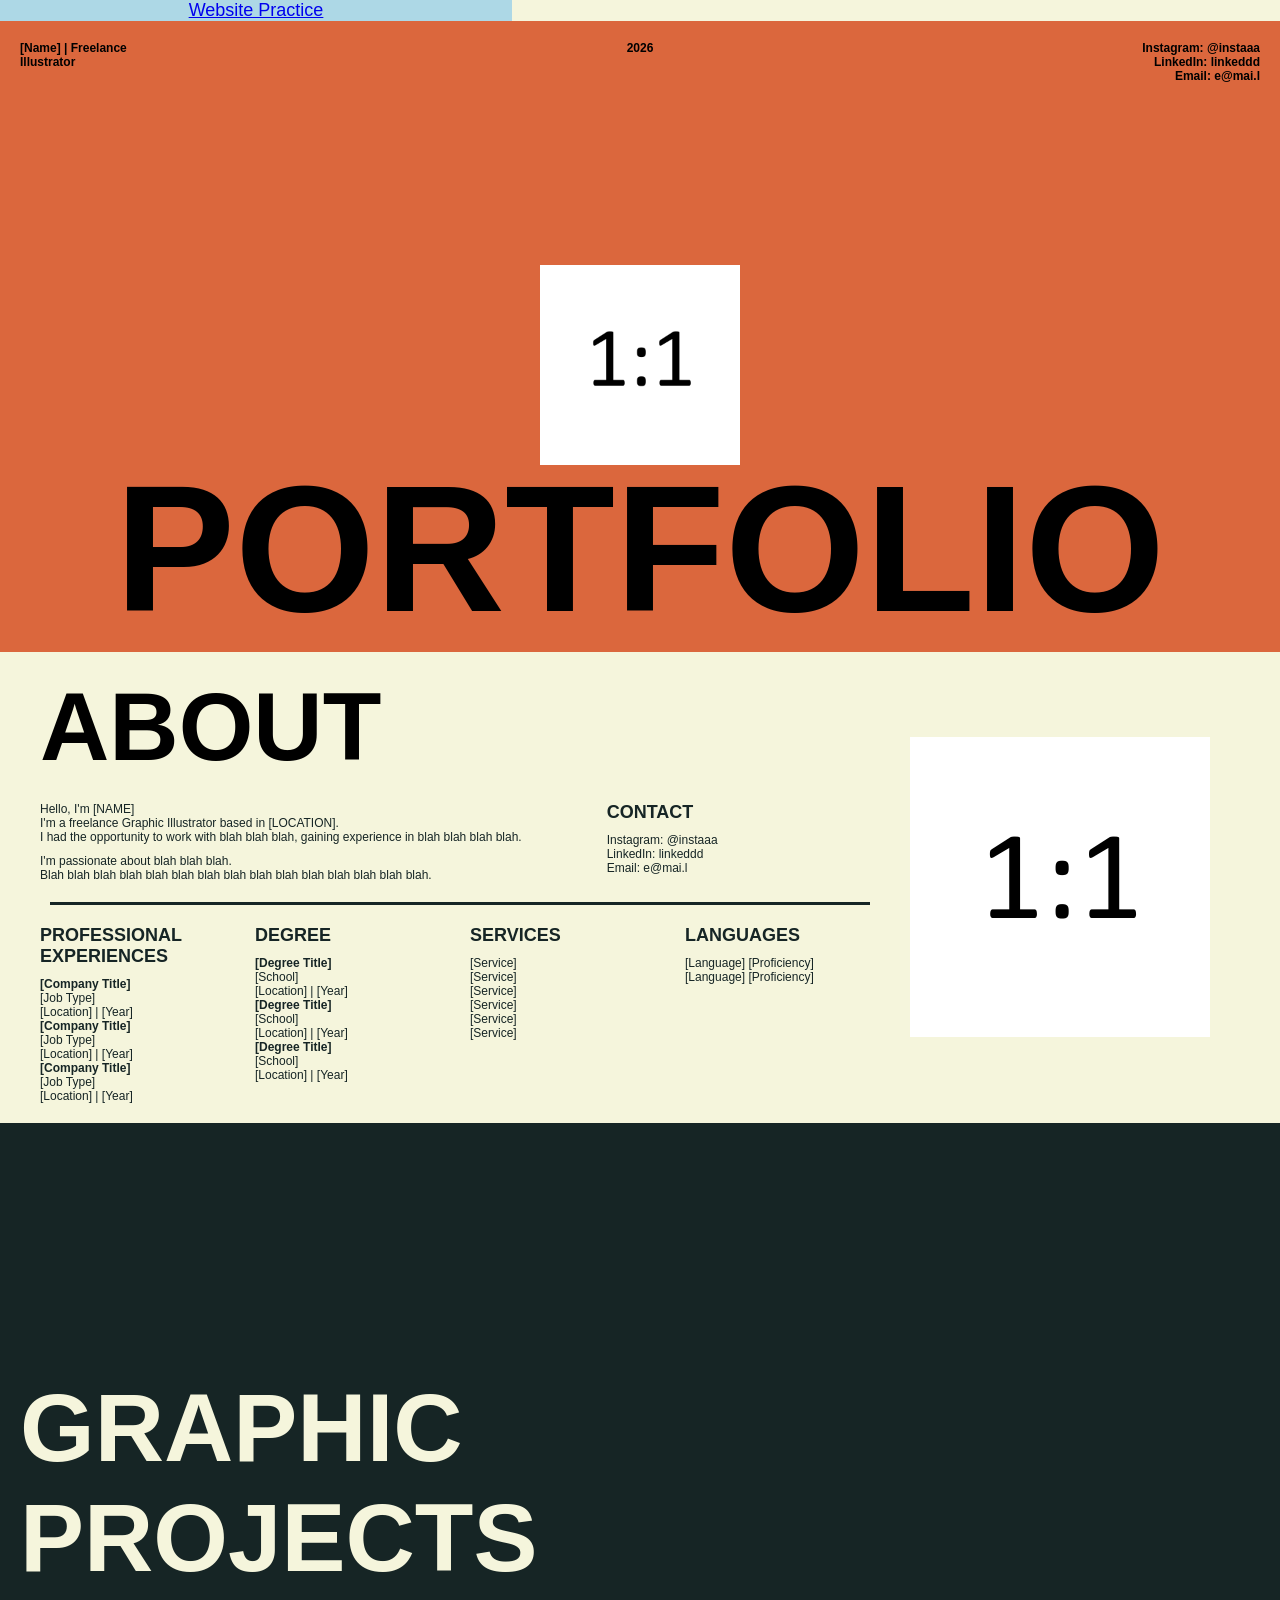
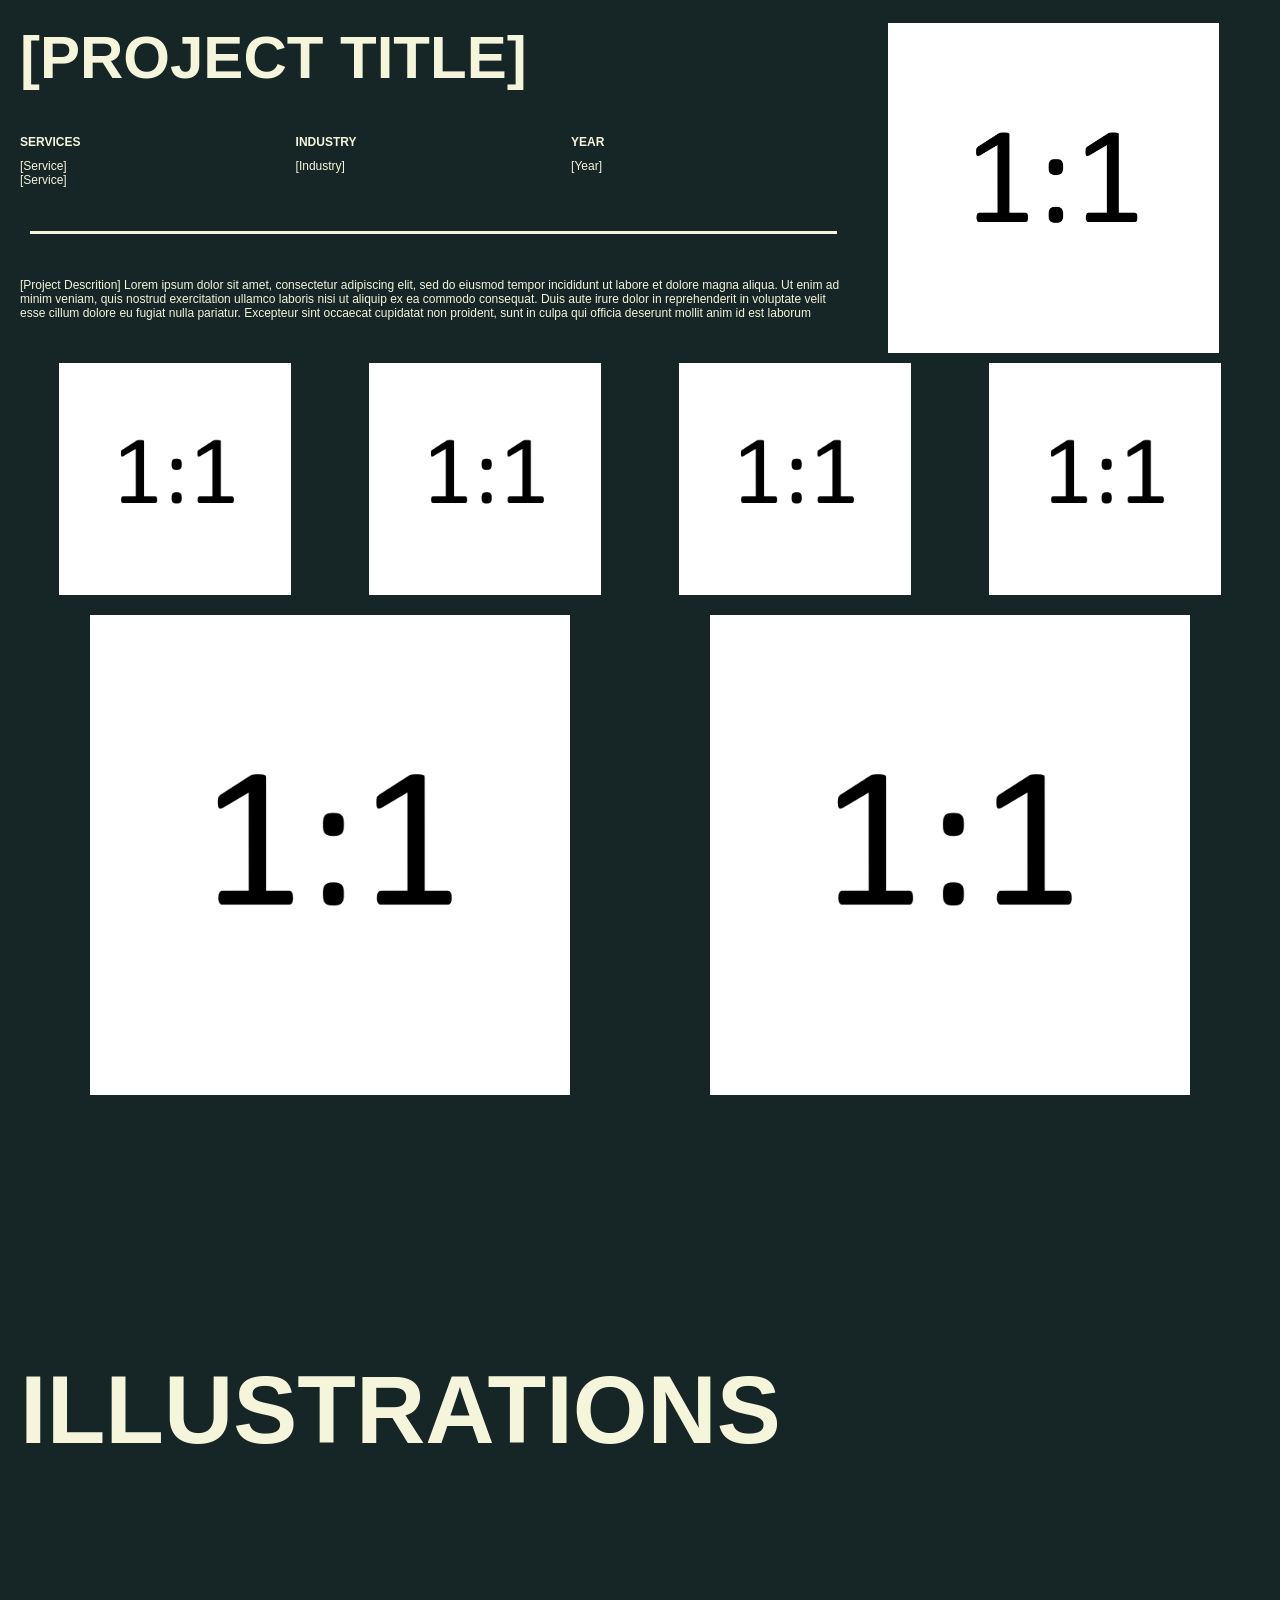
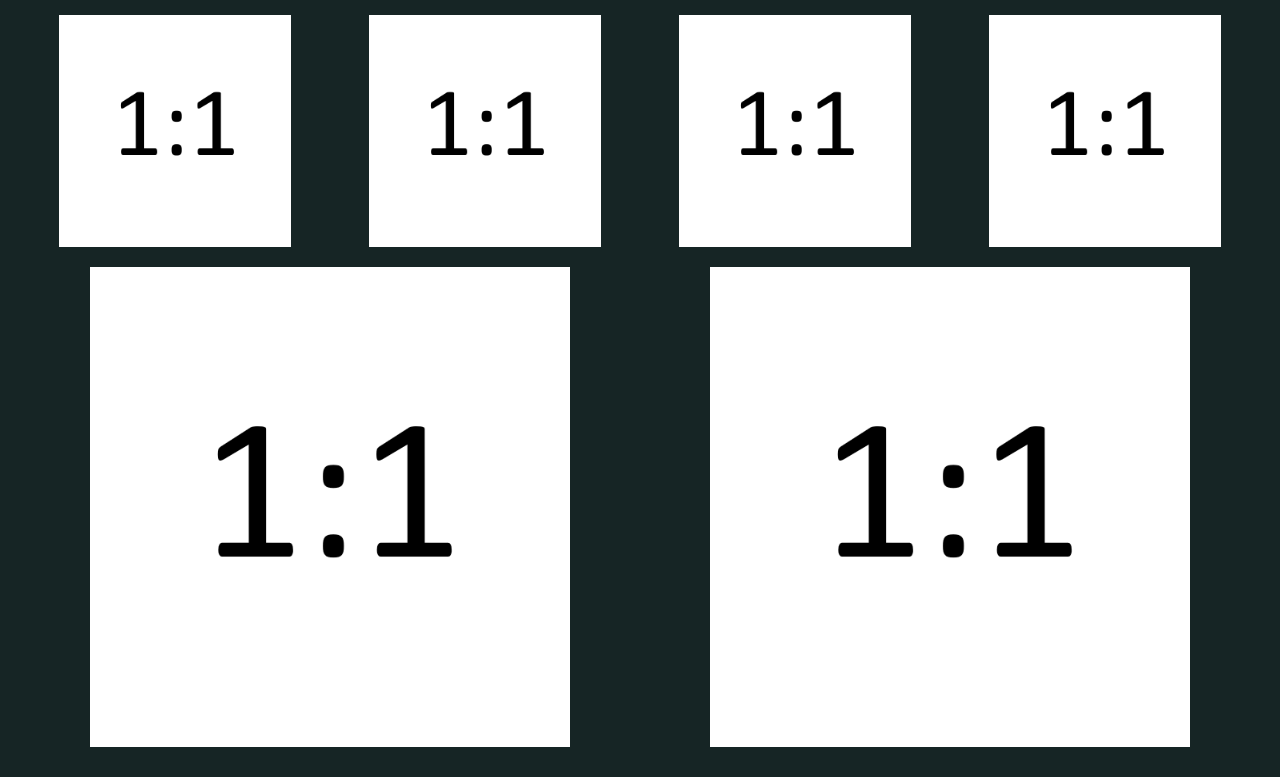
<file: index.html>
<!DOCTYPE html>
<html lang="en">
    <head>
        <meta charset="utf-8">
        <title>Dennis Parraga Portfolio Site</title>
        <meta name="description" content="website content description goes here">
        <meta name="viewport" content="width=device-width, initial-scale=1">
        <script src="backend.js" async defer></script>
        <link rel="stylesheet" href="/assets/css/portfolio.css">
        <link rel="icon" href="/assets/icons/favicon.ico">

    </head>
    <body>
        <nav>
            <a href="/website.html">Website Practice</a>
        </nav>
        <header id="header">
            <div id="header-center">
                <img src="/assets/images/1-to-1_Ratio_Img.png" alt="logo" id="logo">
                <h1>Portfolio</h1>                
            </div>
            <div id="name-occupation">
                <p>[Name] | Freelance</p>
                <p>Illustrator</p>
            </div>
            <p  id="year">2026</p>
            <div id="socials">
                <p>Instagram: @instaaa</p>
                <p>LinkedIn: linkeddd</p>
                <p>Email: e@mai.l</p>
            </div>
        </header>
        <section id="about-sect">
            <div id="about-info">
                <h2 id="about-header">About</h2>
                <div id="about-area">
                    <p>Hello, I'm [NAME] <br> 
                        I'm a freelance Graphic Illustrator based in [LOCATION]. <br>
                        I had the opportunity to work with blah blah blah, gaining experience in blah blah blah blah.</p>
                    <p>I'm passionate about blah blah blah. <br> 
                        Blah blah blah blah blah blah blah blah blah blah blah blah blah blah blah.</p>
                </div>
                <div id="contact-area">
                    <h3>Contact</h3>
                    <p>Instagram: @instaaa</p>
                    <p>LinkedIn: linkeddd</p>
                    <p>Email: e@mai.l</p>
                </div>
                <div class="separator"></div>
                <div id="details-area">
                    <div id="experiences">
                        <h3>Professional Experiences</h3>
                        <div>
                            <p class="title">[Company Title]</p>
                            <p>[Job Type]</p>
                            <p>[Location] | [Year]</p>
                        </div>
                        <div>
                            <p class="title">[Company Title]</p>
                            <p>[Job Type]</p>
                            <p>[Location] | [Year]</p>
                        </div>
                        <div>
                            <p class="title">[Company Title]</p>
                            <p>[Job Type]</p>
                            <p>[Location] | [Year]</p>
                        </div>
                    </div>
                    <div id="degrees">
                        <h3>Degree</h3>
                        <div>
                            <p class="title">[Degree Title]</p>
                            <p>[School]</p>
                            <p>[Location] | [Year]</p>
                        </div>
                        <div>
                            <p class="title">[Degree Title]</p>
                            <p>[School]</p>
                            <p>[Location] | [Year]</p>
                        </div>
                        <div>
                            <p class="title">[Degree Title]</p>
                            <p>[School]</p>
                            <p>[Location] | [Year]</p>
                        </div>
                    </div>
                    <div id="services">
                        <h3>Services</h3>
                        <p>[Service]</p>
                        <p>[Service]</p>
                        <p>[Service]</p>
                        <p>[Service]</p>
                        <p>[Service]</p>
                        <p>[Service]</p>
                    </div>
                    <div id="languages">
                        <h3>Languages</h3>
                        <p><span>[Language]</span> [Proficiency]</p>
                        <p><span>[Language]</span> [Proficiency]</p>
                    </div>
                </div>
            </div>
            <img src="/assets/images/1-to-1_Ratio_Img.png" alt="Profile Picture" id="profile-pic"/>
        </section>
        <section id="projects">
            <div class="section-title-holder">
                <h2>Graphic Projects</h2>
            </div>
            <div id="project-1" class="project">
                <div class="project-info">
                    <h3 class="project-title">[Project Title]</h3>
                    <div class="project-services">
                        <h4>Services</h4>
                        <p>[Service]</p>
                        <p>[Service]</p>
                    </div>
                    <div class="project-industry">
                        <h4>Industry</h4>
                        <p>[Industry]</p>
                    </div>
                    <div class="project-year">
                        <h4>Year</h4>
                        <p>[Year]</p>
                    </div>
                    <div class="separator"></div>
                    <p  class="project-desc">[Project Descrition] Lorem ipsum dolor sit amet, consectetur adipiscing elit, sed do eiusmod tempor incididunt ut labore et dolore magna aliqua. Ut enim ad minim veniam, quis nostrud exercitation ullamco laboris nisi ut aliquip ex ea commodo consequat. Duis aute irure dolor in reprehenderit in voluptate velit esse cillum dolore eu fugiat nulla pariatur. Excepteur sint occaecat cupidatat non proident, sunt in culpa qui officia deserunt mollit anim id est laborum</p>
                </div>
                <img src="/assets/images/1-to-1_Ratio_Img.png" alt="Main Img" class="main-image"/>
                <div class="images">
                    <img src="/assets/images/1-to-1_Ratio_Img.png" alt="Other Img" />
                    <img src="/assets/images/1-to-1_Ratio_Img.png" alt="Other Img" />
                    <img src="/assets/images/1-to-1_Ratio_Img.png" alt="Other Img" />
                    <img src="/assets/images/1-to-1_Ratio_Img.png" alt="Other Img" />
                    <img src="/assets/images/1-to-1_Ratio_Img.png" alt="Other Img" />
                    <img src="/assets/images/1-to-1_Ratio_Img.png" alt="Other Img" />
                </div>
            </div>
        </section>
        <section id="illustrations">
            <div class="section-title-holder">
                <h2>Illustrations</h2>
            </div>
            <div id="illustrations" class="images">
                <img src="/assets/images/1-to-1_Ratio_Img.png" alt="Other Img" />
                <img src="/assets/images/1-to-1_Ratio_Img.png" alt="Other Img" />
                <img src="/assets/images/1-to-1_Ratio_Img.png" alt="Other Img" />
                <img src="/assets/images/1-to-1_Ratio_Img.png" alt="Other Img" />
                <img src="/assets/images/1-to-1_Ratio_Img.png" alt="Other Img" />
                <img src="/assets/images/1-to-1_Ratio_Img.png" alt="Other Img" />
            </div>
        </section>
    </body>
</html>
</file>
<file: assets/css/portfolio.css>
:root {
    --color-1: beige;
    --color-2: rgb(219, 103, 61);
    --color-3: rgb(22, 37, 37);
    font-size: 12px;
}
html{
    margin: 0;
    font-family: Verdana, Helvetica, sans-serif;
}
* {
    /* border: 1px solid black; */
    box-sizing: border-box;
}
body {
    display: grid;
    grid-template-rows: repeat(1fr, 3);
    background-color: var(--color-1, black);
    margin: 0;
}
nav {
    position: sticky;
    top: 0;
    left: 0;
    z-index: 1;
}
a {
    display: inline-block;
    background-color: lightblue;
    width: 40vw;
    margin: auto;
    text-align: center;
    font-size: large;
}

#header, section{
    padding-left: 20px;
    padding-right: 20px;
    background-color: var(--color-3);
}
#header {
    display: grid;
    grid-template-areas: 
        "top-left top-center top-right"
        "main main main";
    grid-template-rows: 1fr 2fr;
    grid-template-columns: 1fr 3fr 1fr;
    background-color: var(--color-2, black);
    padding-top: 20px;
}

section:last-child{
    padding-bottom: 20px;
}
section p, h3, h4{
    color: var(--color-1);
}
p, h1, h2, h3, h4{
    margin: 0;
}
h1, h2, h3, h4{
    margin-bottom: 10px;
    text-transform: uppercase;
}
h1{
    font-size: 15rem;
}
h2{
    font-size: 8rem;
}
h3{
    font-size: 1.5rem;
}
#header p {
    font-weight: bold;
}
#header-center {
    grid-area: main;
    display: flex;
    flex-direction: column;
}
#header-center * {
    margin: auto;
}
#logo {
    width: 200px;
    height: 200px;
    padding: 0;
    position: relative;
    top: 20px;
}
#name-occupation {
    grid-area: top-left;
}
#year {
    grid-area: top-center;
    text-align: center;
}
#socials {
    grid-area: top-right;
    text-align: right;
}
#about-sect {
    display: flex;
    background-color: var(--color-1, black);
    justify-content: space-between;
    margin: 20px;
}
#about-sect p, #about-sect h3{
    color: var(--color-3);
}
#about-info {
    display: grid;
    grid-template-areas: 
    "title title "
    "info contact "
    "separator separator"
    "details details";
    grid-template-columns: 2fr 1fr;
    gap: 10px 20px;
    max-width: 70%;
}
#about-header{
    grid-area: title
}
#about-area{
    grid-area: info;
}
#about-area p:last-child{
    margin-top: 10px;
}
#contact-area{
    grid-area: contact;
}
.separator{
    grid-area: separator;
    background-color: var(--color-3);
    margin: 10px;
    height: 3px;
}
#details-area{
    grid-area: details;
    display: grid;
    grid-template-columns: repeat(4, 1fr);
    column-gap: 20px;
}
#profile-pic{
    width: 25%;
    margin: auto;
}
.title{
    font-weight: bold;
}

.section-title-holder h2{
    position: relative;
    top: 50%;
    color: var(--color-1);
    max-width: 75%;
}
.section-title-holder{
    height: 500px;
}
.project{
    display:grid;
    grid-template-areas: 
    "project-info main-img"
    "images images";
    grid-template-columns: 2fr 1fr;
}
.project-info{
    display: grid;
    grid-template-areas: 
    "title title title"
    "services industry year"
    "separator separator separator"
    "description description description";
    grid-template-columns: repeat(3, 1fr);

}
.project-title{
    grid-area: title;
    font-size: 5rem;
}
.project-info div.separator{
    background-color: var(--color-1);
}
.project-desc{
    grid-area: description
}
.main-image{
    width: 80%;
    margin: auto;
}
.images{
    margin: 10px;
    grid-area: images;
    display: grid;
    grid-template-columns: repeat(4, 1fr);
    gap: 20px;
}
.images img{
    width: 80%;
    margin: auto;
}
.images img:nth-last-of-type(2){
    grid-column: 1/3;
}
.images img:last-of-type{
    grid-column: 3/5;
}

/* @media screen and (max-width: 1080px){
    h1{
        font-size: 6rem;
    }
}

@media screen and (max-width: 480px){
    h1{
        font-size: 2rem;
    }
} */
</file>
